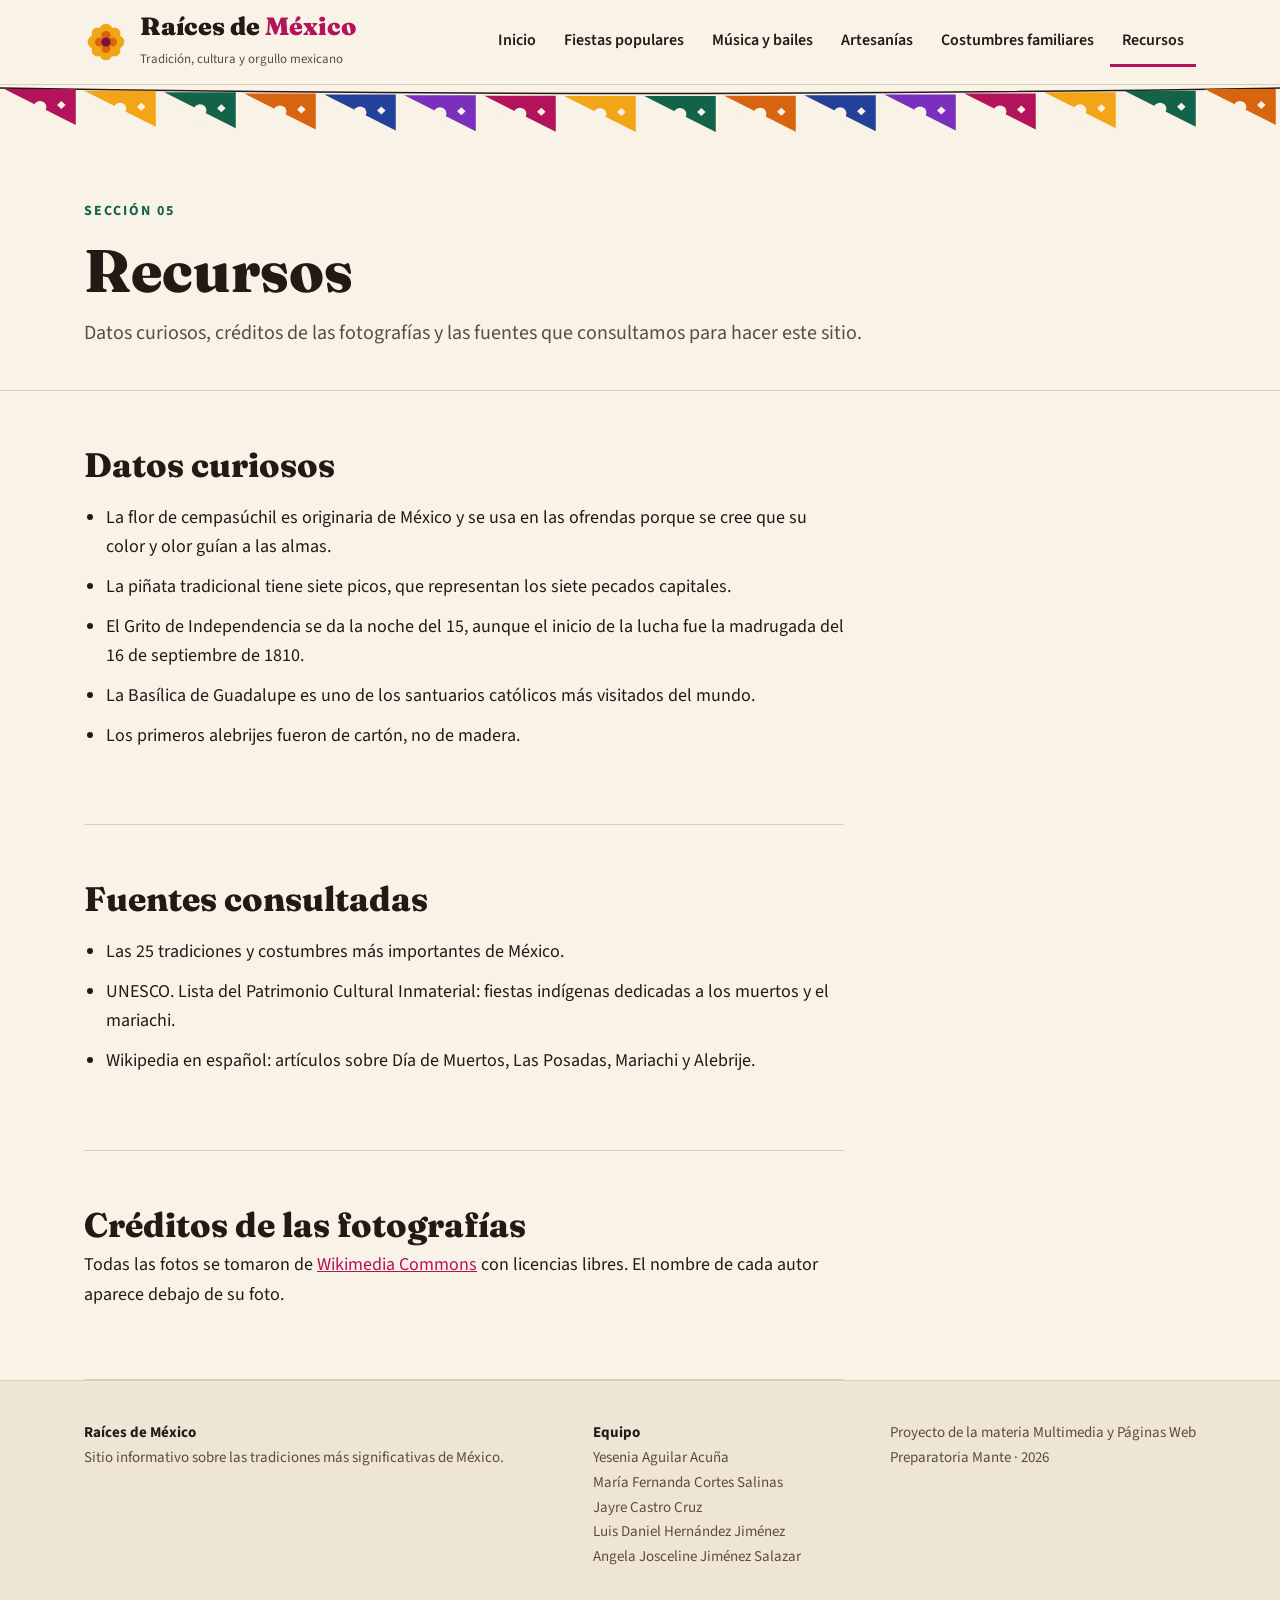
<file: recursos.html>
<!DOCTYPE html>
<html lang="es">
<head>
  <meta charset="UTF-8">
  <meta name="viewport" content="width=device-width, initial-scale=1">
  <title>Recursos | Raíces de México</title>
  <meta name="description" content="Datos curiosos, fuentes consultadas y créditos de las fotografías.">
  <link rel="icon" href="img/logo.svg" type="image/svg+xml">
  <link rel="preconnect" href="https://fonts.googleapis.com">
  <link rel="preconnect" href="https://fonts.gstatic.com" crossorigin>
  <link href="https://fonts.googleapis.com/css2?family=Fraunces:ital,opsz,wght@0,9..144,500;0,9..144,800;0,9..144,900;1,9..144,800&family=Source+Sans+3:wght@400;600;700&display=swap" rel="stylesheet">
  <link rel="stylesheet" href="css/estilos.css">
</head>
<body>

<header class="encabezado">
  <div class="contenedor">
    <a class="logo" href="index.html">
      <img src="img/logo.svg" alt="" width="44" height="44">
      <span>
        <span class="logo-nombre">Raíces de <span>México</span></span>
        <span class="logo-lema">Tradición, cultura y orgullo mexicano</span>
      </span>
    </a>
    <nav class="menu" aria-label="Menú del sitio">
      <ul>
      <li><a href="index.html">Inicio</a></li>
      <li><a href="fiestas.html">Fiestas populares</a></li>
      <li><a href="musica.html">Música y bailes</a></li>
      <li><a href="artesanias.html">Artesanías</a></li>
      <li><a href="costumbres.html">Costumbres familiares</a></li>
      <li><a href="recursos.html" class="activo" aria-current="page">Recursos</a></li>
      </ul>
    </nav>
  </div>
</header>
<img class="papel-picado" src="img/papel-picado.svg" alt="">

<main>

<section class="cabecera-pagina">
  <div class="contenedor">
    <span class="antetitulo">Sección 05</span>
    <h1>Recursos</h1>
    <p>Datos curiosos, créditos de las fotografías y las fuentes que consultamos para hacer este sitio.</p>
  </div>
</section>

<div class="contenedor">
  <article class="articulo sin-foto">
    <div>
      <h2>Datos curiosos</h2>
      <ul class="lista-recursos">
        <li>La flor de cempasúchil es originaria de México y se usa en las ofrendas porque se cree que su color y olor guían a las almas.</li>
        <li>La piñata tradicional tiene siete picos, que representan los siete pecados capitales.</li>
        <li>El Grito de Independencia se da la noche del 15, aunque el inicio de la lucha fue la madrugada del 16 de septiembre de 1810.</li>
        <li>La Basílica de Guadalupe es uno de los santuarios católicos más visitados del mundo.</li>
        <li>Los primeros alebrijes fueron de cartón, no de madera.</li>
      </ul>
    </div>
  </article>

  <article class="articulo sin-foto">
    <div>
      <h2>Fuentes consultadas</h2>
      <ul class="lista-recursos">
        <li>Las 25 tradiciones y costumbres más importantes de México.</li>
        <li>UNESCO. Lista del Patrimonio Cultural Inmaterial: fiestas indígenas dedicadas a los muertos y el mariachi.</li>
        <li>Wikipedia en español: artículos sobre Día de Muertos, Las Posadas, Mariachi y Alebrije.</li>
      </ul>
    </div>
  </article>

  <article class="articulo sin-foto">
    <div>
      <h2>Créditos de las fotografías</h2>
      <p>Todas las fotos se tomaron de <a href="https://commons.wikimedia.org" target="_blank" rel="noopener">Wikimedia Commons</a> con licencias libres. El nombre de cada autor aparece debajo de su foto.</p>
    </div>
  </article>
</div>

</main>

<footer class="pie">
  <div class="contenedor">
    <div>
      <strong>Raíces de México</strong><br>
      Sitio informativo sobre las tradiciones más significativas de México.
    </div>
    <div>
      <strong>Equipo</strong><br>
      Yesenia Aguilar Acuña<br>
      María Fernanda Cortes Salinas<br>
      Jayre Castro Cruz<br>
      Luis Daniel Hernández Jiménez<br>
      Angela Josceline Jiménez Salazar
    </div>
    <div>
      Proyecto de la materia Multimedia y Páginas Web<br>
      Preparatoria Mante · 2026
    </div>
  </div>
</footer>

</body>
</html>
</file>
<file: css/estilos.css>
/* Raíces de México - hoja de estilos
   Proyecto de sitio web: México y sus tradiciones */

:root {
  --papel: #f8f2e7;
  --papel-2: #efe5d4;
  --tinta: #221a15;
  --tinta-suave: #5b4c42;
  --rosa: #b3135b;
  --rosa-oscuro: #7e0d40;
  --naranja: #d9640f;
  --cempasuchil: #f2a516;
  --verde: #12634a;
  --azul: #23409a;
  --linea: #dccdb6;
  --ancho: 1160px;
}

* { box-sizing: border-box; }

html { scroll-behavior: smooth; }

body {
  margin: 0;
  background: var(--papel);
  color: var(--tinta);
  font-family: "Source Sans 3", "Segoe UI", sans-serif;
  font-size: 18px;
  line-height: 1.65;
}

img { max-width: 100%; display: block; }

a { color: var(--rosa); }
a:hover { color: var(--rosa-oscuro); }

h1, h2, h3 {
  font-family: "Fraunces", Georgia, serif;
  line-height: 1.1;
  margin: 0;
  font-weight: 800;
}

.contenedor {
  max-width: var(--ancho);
  margin: 0 auto;
  padding: 0 24px;
}

/* ---------- Papel picado ---------- */
.papel-picado {
  display: block;
  width: 100%;
  height: 54px;
}

/* ---------- Encabezado ---------- */
.encabezado {
  background: var(--papel);
  border-bottom: 1px solid var(--linea);
  position: sticky;
  top: 0;
  z-index: 10;
}

.encabezado .contenedor {
  display: flex;
  flex-wrap: wrap;
  align-items: center;
  justify-content: space-between;
  gap: 12px 32px;
  padding-top: 14px;
  padding-bottom: 14px;
}

.logo {
  display: flex;
  align-items: center;
  gap: 12px;
  text-decoration: none;
  color: var(--tinta);
}

.logo:hover { color: var(--tinta); }

.logo-nombre {
  font-family: "Fraunces", Georgia, serif;
  font-weight: 900;
  font-size: 25px;
  line-height: 1;
}

.logo-nombre span { color: var(--rosa); }

.logo-lema {
  display: block;
  font-size: 13px;
  color: var(--tinta-suave);
  margin-top: 4px;
}

.menu ul {
  list-style: none;
  margin: 0;
  padding: 0;
  display: flex;
  flex-wrap: wrap;
  gap: 2px 4px;
}

.menu a {
  display: inline-block;
  padding: 10px 12px;
  text-decoration: none;
  color: var(--tinta);
  font-weight: 600;
  font-size: 16px;
  border-bottom: 3px solid transparent;
}

.menu a:hover { border-bottom-color: var(--cempasuchil); color: var(--tinta); }

.menu a.activo { border-bottom-color: var(--rosa); }

/* ---------- Portada ---------- */
.portada {
  padding: 56px 0 72px;
}

.portada .contenedor {
  display: grid;
  grid-template-columns: 1fr 1.15fr;
  gap: 48px;
  align-items: center;
}

.antetitulo {
  display: inline-block;
  font-size: 14px;
  font-weight: 700;
  letter-spacing: 2px;
  text-transform: uppercase;
  color: var(--verde);
  margin-bottom: 14px;
}

.portada h1 {
  font-size: clamp(44px, 6vw, 76px);
  letter-spacing: -1px;
  margin-bottom: 22px;
}

.portada h1 em {
  font-style: italic;
  color: var(--rosa);
}

.portada .entrada {
  font-size: 20px;
  color: var(--tinta-suave);
  max-width: 34em;
  margin: 0 0 28px;
}

.botones { display: flex; flex-wrap: wrap; gap: 12px; }

.boton {
  display: inline-block;
  padding: 13px 24px;
  border-radius: 6px;
  background: var(--rosa);
  color: #fff;
  text-decoration: none;
  font-weight: 700;
}

.boton:hover { background: var(--rosa-oscuro); color: #fff; }

.boton.secundario {
  background: transparent;
  color: var(--tinta);
  border: 2px solid var(--tinta);
}

.boton.secundario:hover { background: var(--tinta); color: var(--papel); }

/* ---------- Fotos ---------- */
.foto {
  margin: 0;
  background: var(--papel-2);
}

.foto img {
  width: 100%;
  height: 100%;
  object-fit: cover;
}

.foto figcaption {
  font-size: 14px;
  line-height: 1.45;
  color: var(--tinta-suave);
  padding: 10px 2px 0;
  background: var(--papel);
}

.foto-portada .marco {
  aspect-ratio: 4 / 3;
  overflow: hidden;
  border-radius: 4px;
  box-shadow: 14px 14px 0 var(--cempasuchil);
}

/* ---------- Objetivo ---------- */
.objetivo {
  background: #fff;
  border-top: 1px solid var(--linea);
  border-bottom: 1px solid var(--linea);
  padding: 80px 0;
}

.objetivo .contenedor {
  display: grid;
  grid-template-columns: 0.8fr 1.4fr;
  gap: 56px;
}

.objetivo h2 { font-size: 44px; }

.objetivo .texto-objetivo {
  font-family: "Fraunces", Georgia, serif;
  font-size: 24px;
  font-weight: 500;
  line-height: 1.55;
  margin: 0 0 28px;
}

.audiencia {
  border-left: 4px solid var(--verde);
  padding: 4px 0 4px 20px;
  color: var(--tinta-suave);
  margin: 0;
}

.audiencia strong { color: var(--tinta); }

/* ---------- Secciones del sitio ---------- */
.seccion { padding: 88px 0; }

.titulo-seccion { margin-bottom: 40px; max-width: 700px; }

.titulo-seccion h2 { font-size: 44px; margin-bottom: 12px; }

.titulo-seccion p { margin: 0; color: var(--tinta-suave); }

.indice {
  list-style: none;
  margin: 0;
  padding: 0;
  border-top: 2px solid var(--tinta);
}

.indice li { border-bottom: 1px solid var(--linea); }

.indice a {
  display: grid;
  grid-template-columns: 70px 1fr 220px;
  gap: 28px;
  align-items: center;
  padding: 24px 0;
  text-decoration: none;
  color: var(--tinta);
}

.indice a:hover h3 { color: var(--rosa); }

.indice .numero {
  font-family: "Fraunces", Georgia, serif;
  font-size: 40px;
  font-weight: 900;
  color: var(--naranja);
}

.indice h3 { font-size: 28px; margin-bottom: 6px; }

.indice p { margin: 0; color: var(--tinta-suave); }

.indice .miniatura {
  height: 130px;
  overflow: hidden;
  border-radius: 4px;
  background: var(--papel-2);
}

.indice .miniatura img { width: 100%; height: 100%; object-fit: cover; }

/* ---------- Calendario ---------- */
.calendario {
  background: var(--tinta);
  color: var(--papel);
  padding: 72px 0;
}

.calendario h2 { font-size: 36px; margin-bottom: 32px; }

.fechas {
  display: grid;
  grid-template-columns: repeat(4, minmax(0, 1fr));
  gap: 0;
  border-top: 1px solid rgba(248, 242, 231, 0.3);
}

.fecha {
  padding: 22px 22px 6px 0;
  border-right: 1px solid rgba(248, 242, 231, 0.2);
  margin-right: 22px;
}

.fecha:last-child { border-right: 0; }

.fecha .dia {
  font-family: "Fraunces", Georgia, serif;
  font-weight: 900;
  font-size: 40px;
  color: var(--cempasuchil);
  line-height: 1;
}

.fecha .mes {
  font-size: 13px;
  letter-spacing: 2px;
  text-transform: uppercase;
  font-weight: 700;
  margin: 6px 0 10px;
}

.fecha p { margin: 0; font-size: 16px; color: #e3d8c8; }

/* ---------- Páginas internas ---------- */
.cabecera-pagina {
  padding: 56px 0 40px;
  border-bottom: 1px solid var(--linea);
}

.cabecera-pagina h1 { font-size: clamp(40px, 5vw, 60px); margin-bottom: 14px; }

.cabecera-pagina p { margin: 0; max-width: 40em; font-size: 20px; color: var(--tinta-suave); }

.articulo {
  display: grid;
  grid-template-columns: 1fr 1fr;
  gap: 48px;
  align-items: start;
  padding: 56px 0;
  border-bottom: 1px solid var(--linea);
}

.articulo:nth-of-type(even) .foto { order: 2; }

.articulo h2 { font-size: 34px; margin-bottom: 6px; }

.articulo .cuando {
  font-weight: 700;
  color: var(--naranja);
  margin: 0 0 14px;
  font-size: 16px;
}

.articulo p { margin: 0 0 14px; }

.articulo .foto .marco { aspect-ratio: 4 / 3; overflow: hidden; border-radius: 4px; }

.articulo.sin-foto { grid-template-columns: 1fr; max-width: 760px; }

.dato {
  background: #fff;
  border: 1px solid var(--linea);
  border-radius: 4px;
  padding: 16px 20px;
  font-size: 16px;
  margin-top: 8px;
}

.dato strong { color: var(--verde); }

.lista-recursos { padding-left: 22px; }
.lista-recursos li { margin-bottom: 10px; }

/* ---------- Pie ---------- */
.pie {
  background: var(--papel-2);
  border-top: 1px solid var(--linea);
  padding: 40px 0;
  font-size: 15px;
  color: var(--tinta-suave);
}

.pie .contenedor {
  display: flex;
  flex-wrap: wrap;
  justify-content: space-between;
  gap: 16px;
}

.pie strong { color: var(--tinta); }

/* ---------- Celular ---------- */
@media (max-width: 860px) {
  body { font-size: 17px; }
  .portada .contenedor,
  .objetivo .contenedor,
  .articulo { grid-template-columns: 1fr; gap: 28px; }
  .articulo:nth-of-type(even) .foto { order: 0; }
  .indice a { grid-template-columns: 50px 1fr; }
  .indice .miniatura { display: none; }
  .fechas { grid-template-columns: repeat(2, minmax(0, 1fr)); }
  .fecha:nth-child(2) { border-right: 0; }
  .menu a { padding: 8px 8px; font-size: 15px; }
  .encabezado { position: static; }
}
</file>
